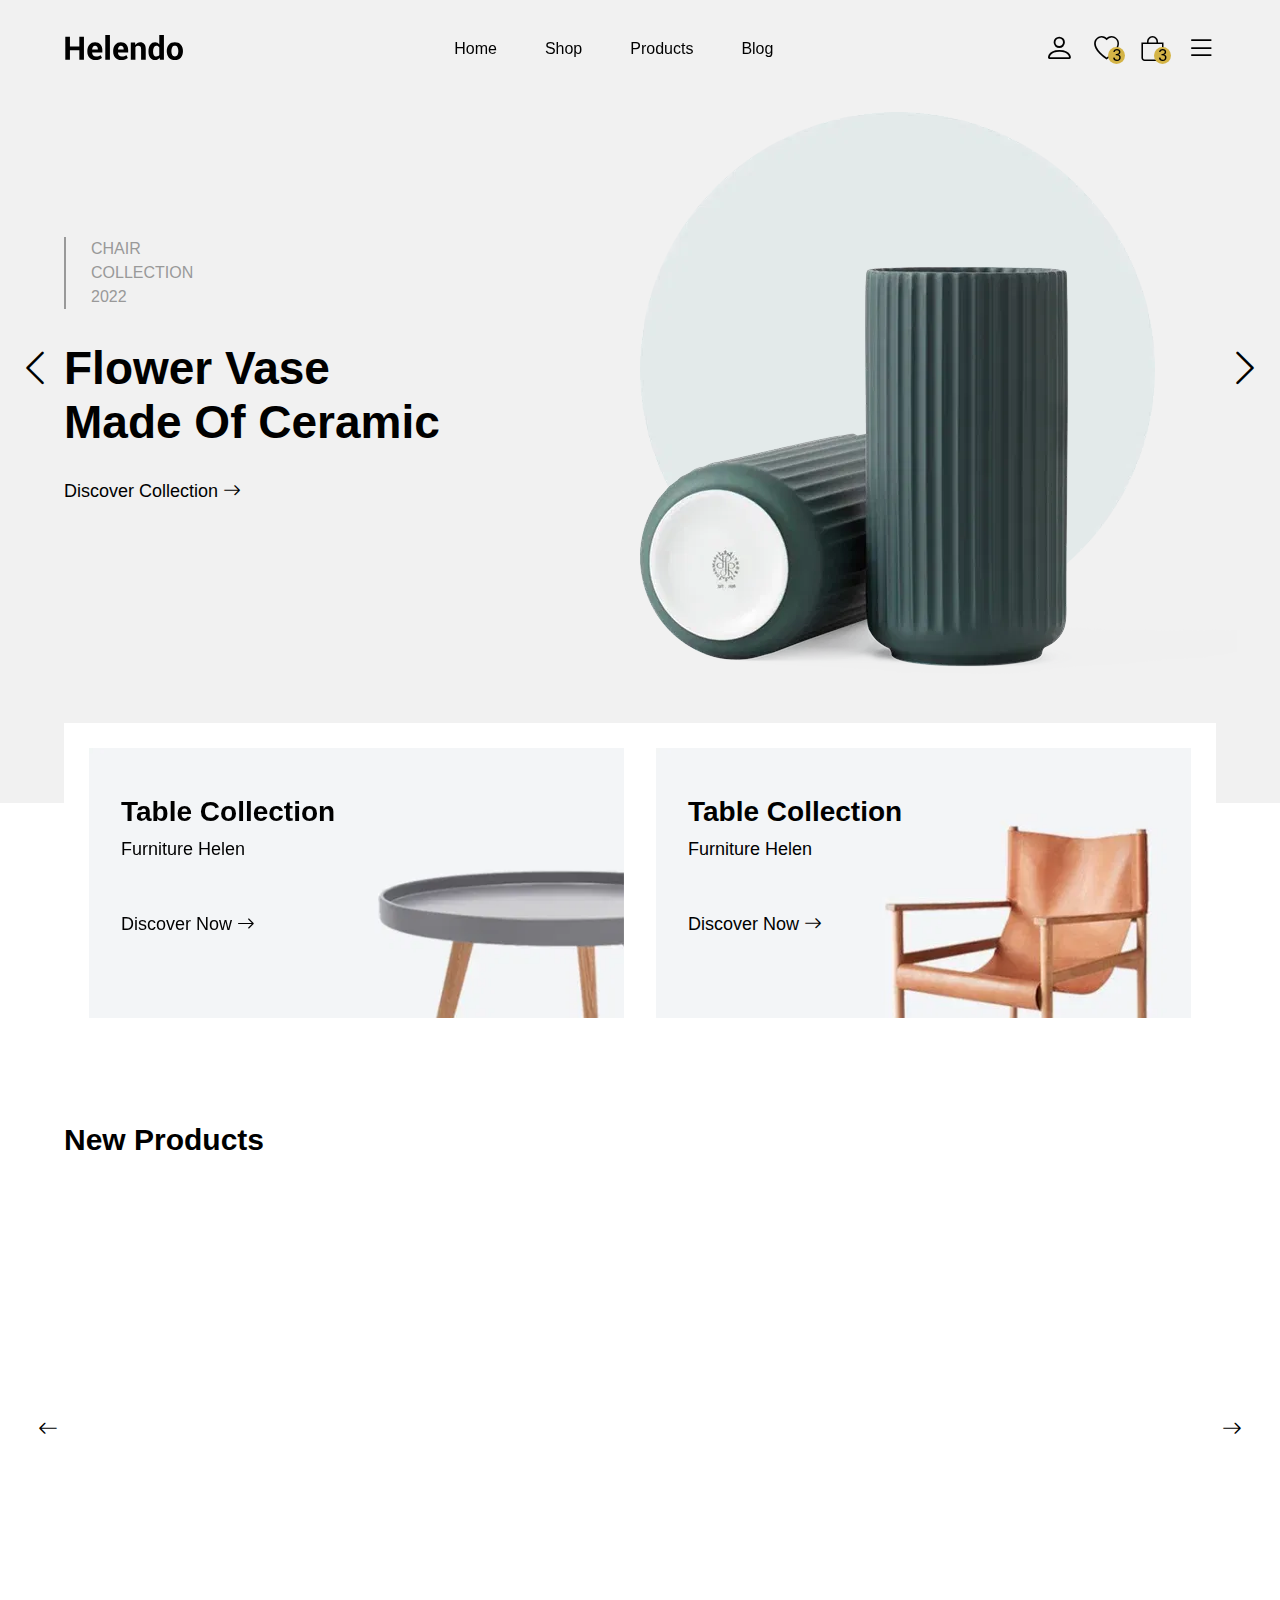
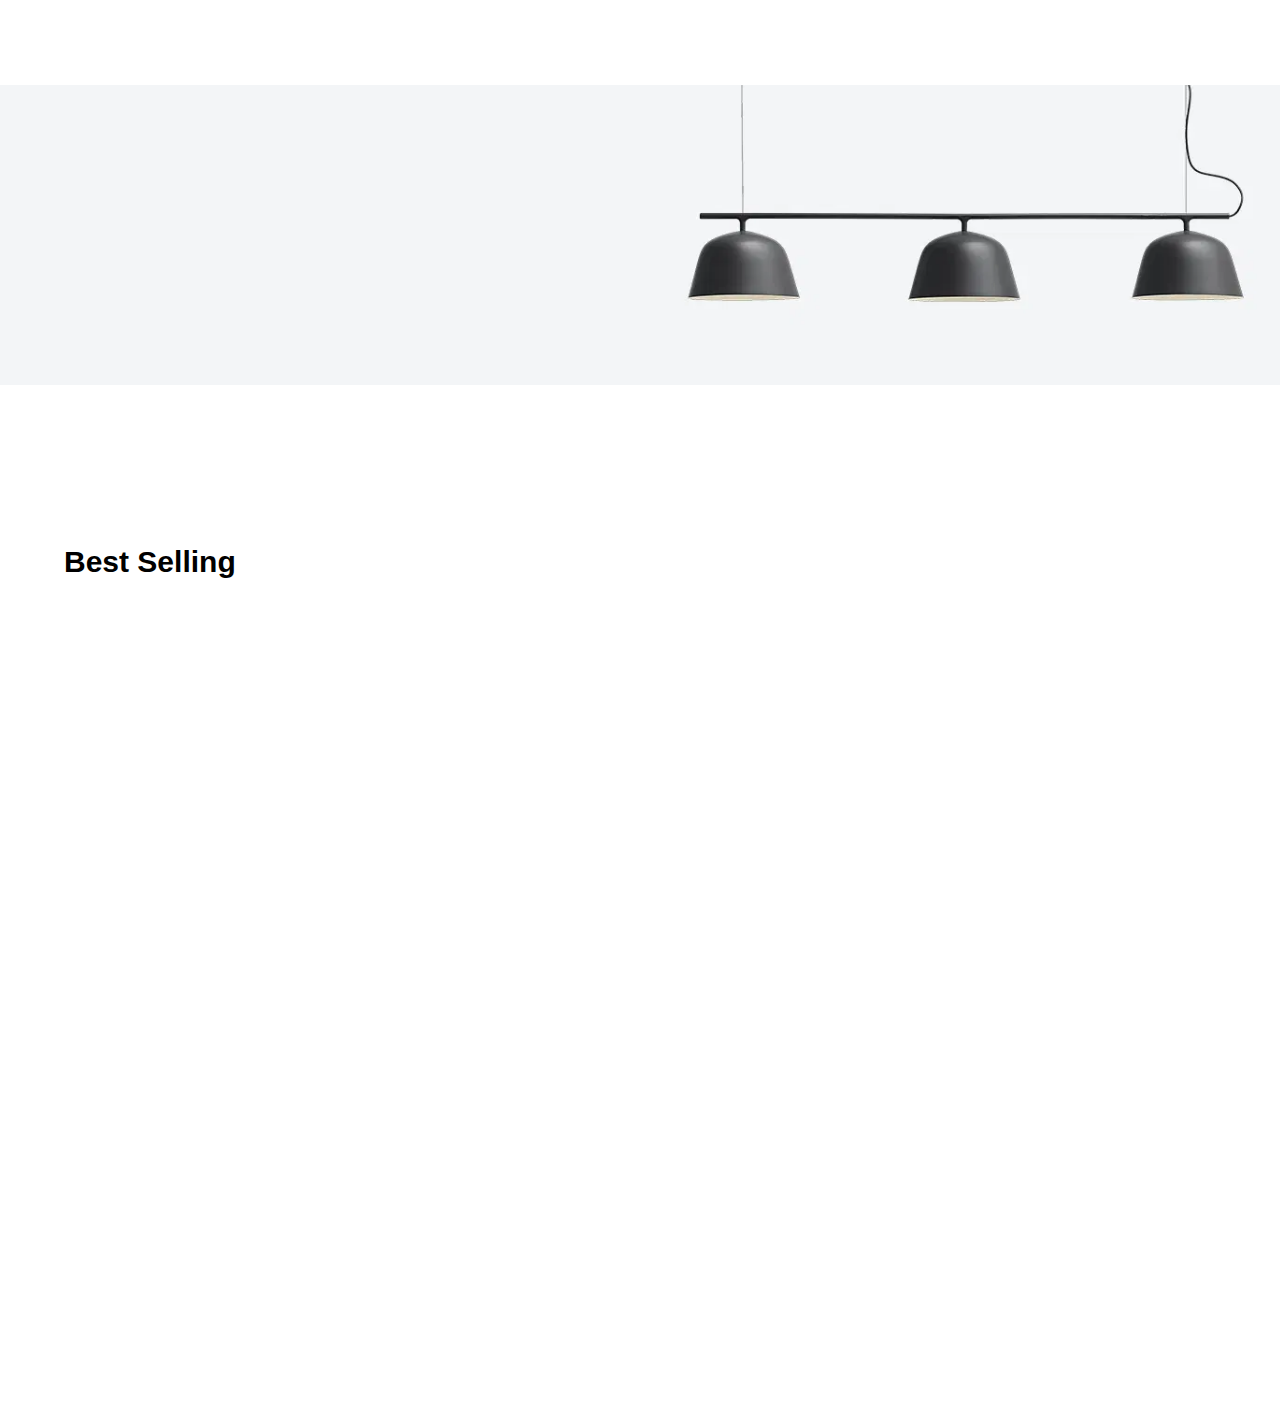
<file: index.html>
<!DOCTYPE html>
<html lang="en">

<head>
    <meta charset="UTF-8">
    <meta name="viewport" content="width=device-width, initial-scale=1.0">
    <!-- link aos animation -->
    <link href="https://unpkg.com/aos@2.3.1/dist/aos.css" rel="stylesheet">
    <!-- link google fonts -->
    <link rel="preconnect" href="https://fonts.googleapis.com">
    <link rel="preconnect" href="https://fonts.gstatic.com" crossorigin>
    <link
        href="https://fonts.googleapis.com/css2?family=Inter:ital,opsz,wght@0,14..32,100..900;1,14..32,100..900&family=Lato:ital,wght@0,100;0,300;0,400;0,700;0,900;1,100;1,300;1,400;1,700;1,900&family=Poppins:ital,wght@0,100;0,200;0,300;0,400;0,500;0,600;0,700;0,800;0,900;1,100;1,200;1,300;1,400;1,500;1,600;1,700;1,800;1,900&family=Questrial&display=swap"
        rel="stylesheet">
    <!-- link icon bootstrap -->
    <link rel="stylesheet" href="https://cdnjs.cloudflare.com/ajax/libs/font-awesome/6.7.2/css/all.min.css"
        integrity="sha512-Evv84Mr4kqVGRNSgIGL/F/aIDqQb7xQ2vcrdIwxfjThSH8CSR7PBEakCr51Ck+w+/U6swU2Im1vVX0SVk9ABhg=="
        crossorigin="anonymous" referrerpolicy="no-referrer" />
    <link rel="stylesheet" href="https://cdn.jsdelivr.net/npm/bootstrap-icons@1.11.3/font/bootstrap-icons.min.css">
    <!-- icon website -->
    <link rel="website icon" type="png__icon" href="./Assets/File__mage/favicon.ico">
    <!-- link css -->
    <link rel="stylesheet" href="./Assets/Style__Css/main.css">
    <title>Helendo</title>
</head>

<body>
    <header>
        <nav>
            <div class="logo">
                <img src="./Assets/File__mage/logo.svg" loading="lazy">
            </div>
            <div class="links">
                <ul>
                    <li id="menu__home"><a href="#">home</a>
                        <ul class="drop__menu">
                            <li>home > home > home</li>
                            <li>home > home > home</li>
                            <li>home > home > home</li>
                            <li>home > home > home</li>
                            <li>home > home > home</li>
                            <li>home > home > home</li>
                            <li>home > home > home</li>
                        </ul>
                    </li>
                    <li id="menu___shop"><a href="#">Shop</a>
                        <ul class="menu__shop">
                            <li>
                                <h1 style="font-size: 16px;">Shop Pages</h1>
                                <p>Shop project</p>
                                <p>Shop Products</p>
                                <p>Shop 1</p>
                                <p>Shop 2</p>
                                <p>Shop 3</p>
                                <p>Shop 4</p>
                                <p>Shop 5</p>
                                <p>Shop 6</p>
                                <p>Shop 7</p>
                                <p>Shop 8</p>
                                <p>Shop 9</p>
                            </li>
                            <li>
                                <h1 style="font-size: 16px;">Product Pages</h1>
                                <p>Shop project</p>
                                <p>Shop Products</p>
                                <p>Shop 1</p>
                                <p>Shop 2</p>
                                <p>Shop 3</p>
                                <p>Shop 4</p>
                                <p>Shop 5</p>
                                <p>Shop 6</p>
                                <p>Shop 7</p>
                                <p>Shop 8</p>
                                <p>Shop 9</p>
                            </li>
                            <li>
                                <h1 style="font-size: 16px;">Other Pages</h1>
                                <p>Shop project</p>
                                <p>Shop Products</p>
                                <p>Shop 1</p>
                                <p>Shop 2</p>
                                <p>Shop 3</p>
                                <p>Shop 4</p>
                                <p>Shop 5</p>
                                <p>Shop 6</p>
                                <p>Shop 7</p>
                                <p>Shop 8</p>
                                <p>Shop 9</p>
                            </li>
                            <div class="image">
                                <img src="./Assets/File__mage/Adobe Express - file.png" loading="lazy">
                            </div>
                        </ul>
                    </li>
                    <li id="menu__home"><a href="#">Products</a>
                        <ul class="drop__menu">
                            <li>home > home > home</li>
                            <li>home > home > home</li>
                            <li>home > home > home</li>
                            <li>home > home > home</li>
                            <li>home > home > home</li>
                            <li>home > home > home</li>
                            <li>home > home > home</li>
                        </ul>
                    </li>
                    <li id="menu__home"><a href="#">Blog</a>
                        <ul class="drop__menu">
                            <li>home > home > home</li>
                            <li>home > home > home</li>
                            <li>home > home > home</li>
                            <li>home > home > home</li>
                            <li>home > home > home</li>
                            <li>home > home > home</li>
                            <li>home > home > home</li>
                        </ul>
                    </li>
                </ul>
            </div>
            <div class="inp">
                <div class="icons__options">
                    <a href="#"><i class="bi bi-person"></i></a>
                    <a class="hover" href="#"><i class="bi bi-heart"></i></a>
                    <a class="hover" href="#"><i class="bi bi-bag"></i></a>
                    <div class="menu__down ">
                        <i class="bi bi-list" onclick="open_menu()"></i>
                        <ul class="drop__down__icon">
                            <span class="icon__out">
                                <i class="bi bi-plus-lg close_menu" onclick="close_menu()"></i>
                            </span>
                            <div class="language">
                                <div class="item">
                                    <h3>Language</h3>
                                    <p>English</p>
                                    <p>French</p>
                                    <p>Arabric</p>
                                </div>
                                <div class="item">
                                    <h3>Currencies</h3>
                                    <p>USD - US Dollar</p>
                                    <p>Euro</p>
                                    <p>Pround</p>
                                </div>
                            </div>
                            <div class="links__down">
                                <div class="item">
                                    <h3><a href="#">home</a></h3>
                                    <i class="bi bi-caret-down-fill"></i>
                                </div>
                                <div class="item">
                                    <h3><a href="#">Shop</a></h3>
                                    <i class="bi bi-caret-down-fill"></i>
                                </div>
                                <div class="item">
                                    <h3><a href="#">Pages</a></h3>
                                    <i class="bi bi-caret-down-fill"></i>
                                </div>
                                <div class="item">
                                    <h3><a href="#">blog</a></h3>
                                    <i class="bi bi-caret-down-fill"></i>
                                </div>
                            </div>
                            <div class="contact">
                                <h3>Contact Us</h3>
                                <p>69 Halsey St, Ny 10002, New York, United States</p>
                                <p>support.center@unero.co</p>
                                <p>(0091) 8547 632521</p>
                            </div>
                            <div class="follow">
                                <h6>Follow US On Socials</h6>
                                <div class="icons__links">
                                    <a href="#"><i class="fa-brands fa-facebook-f"></i></a>
                                    <a href="#"><i class="bi bi-twitter"></i></a>
                                    <a href="#"><i class="fa-brands fa-google-plus-g"></i></a>
                                    <a href="#"><i class="fa-brands fa-linkedin-in"></i></a>
                                    <a href="#"><i class="fa-brands fa-pinterest-p"></i></a>
                                </div>
                            </div>
                        </ul>
                    </div>
                </div>
            </div>
        </nav>
    </header>
    <section class="hero__preview">
        <div class="container">

            <span class="left">
                <i class="bi bi-chevron-left"></i>
            </span>
            <div class="title__page">
                <h5>
                    CHAIR <br> COLLECTION <br> 2022
                </h5>
                <h1>Flower Vase <br> Made Of Ceramic</h1>
                <a href="#" class="text-btn-normal font-weight--reguler font-lg-p">Discover Collection <i
                        class="bi bi-arrow-right"></i></a>
            </div>
            <div class="image__right">
                <img class="img_1" src="./Assets/File__mage/home-full-width-2.webp" loading="lazy">
                <img class="img_2" src="./Assets/File__mage/home-full-width-1.webp" loading="lazy">
            </div>
            <span class="right">
                <i class="bi bi-chevron-right"></i>
            </span>
        </div>
    </section>
    <div class="cards">
        <div class="item__1" data-aos="fade-up" data-aos-duration="10000">
            <div class="banner-title">
                <h3><a href="#">Table collection </a></h3>
                <h6>Furniture Helen</h6>
                <div class="button-box mt-40">
                    <a href="#" class="text-btn-normal">Discover now <i class="bi bi-arrow-right"></i> </a>
                </div>
            </div>
        </div>
        <div data-aos="fade-up" data-aos-duration="15000" class="item__2">
            <div class="banner-title">
                <h3><a href="#">Table collection </a></h3>
                <h6>Furniture Helen</h6>
                <div class="button-box mt-40">
                    <a href="#" class="text-btn-normal">Discover now <i class="bi bi-arrow-right"></i> </a>
                </div>
            </div>
        </div>
    </div>
    <section class="parent__product__scroll">
        <h1>New products</h1>
        <div class="container">
            <div class="links" data-aos="fade-up" data-aos-duration="10000">
                <ul>
                    <li><a href="#">All Products</a></li>
                    <li><a href="#">Accessories</a></li>
                    <li><a href="#">Chair</a></li>
                    <li><a href="#">Decoration</a></li>
                    <li><a href="#">Furniture</a></li>
                    <li><a href="#">Table</a></li>
                </ul>
            </div>
            <div class="item__product">
                <i class="bi bi-arrow-left"></i>
                <div class="card" data-aos="zoom-in" data-aos-duration="10000">
                    <div class="image__one">
                        <img src="./Assets/File__mage/1_1-300x300.webp" loading="lazy">
                        <div class="hover__icons">
                            <a href="#"><i class="bi bi-plus-lg"></i></a>
                            <a href="#"><i class="bi bi-bag-check"></i></a>
                            <a href="#"><i class="bi bi-heart"></i></a>
                        </div>
                    </div>
                    <div class="title__image">
                        <h6><a href="product-details.html">Teapot with black tea</a></h6>
                        <span>Â£40.00 - Â£635.00</span>
                    </div>
                </div>

                <div class="card" data-aos="zoom-in" data-aos-duration="12000">
                    <div class="image__one">
                        <img src="./Assets/File__mage/1_2-300x300.webp" loading="lazy">
                        <div class="hover__icons">
                            <a href="#"><i class="bi bi-plus-lg"></i></a>
                            <a href="#"><i class="bi bi-bag-check"></i></a>
                            <a href="#"><i class="bi bi-heart"></i></a>
                        </div>
                    </div>
                    <div class="title__image">
                        <h6><a href="product-details.html">Simple Chair</a></h6>
                        <span>Â£70.00 - Â£695.00</span>
                    </div>
                </div>

                <div class="card" data-aos="zoom-in" data-aos-duration="14000">
                    <div class="image__one">
                        <img src="./Assets/File__mage/1_3-300x300.webp" loading="lazy">
                        <div class="hover__icons">
                            <a href="#"><i class="bi bi-plus-lg"></i></a>
                            <a href="#"><i class="bi bi-bag-check"></i></a>
                            <a href="#"><i class="bi bi-heart"></i></a>
                        </div>
                    </div>
                    <div class="title__image">
                        <h6><a href="product-details.html">Smooth Disk</a></h6>
                        <span>Â£46.00</span>
                    </div>
                </div>

                <div class="card" data-aos="zoom-in" data-aos-duration="16000">
                    <div class="image__one">
                        <img src="./Assets/File__mage/1_4-300x300.webp" loading="lazy">
                        <div class="hover__icons">
                            <a href="#"><i class="bi bi-plus-lg"></i></a>
                            <a href="#"><i class="bi bi-bag-check"></i></a>
                            <a href="#"><i class="bi bi-heart"></i></a>
                        </div>
                    </div>
                    <div class="title__image">
                        <h6><a href="product-details.html">Wooden Flowerpot</a></h6>
                        <span>Â£40.00 - Â£635.00</span>
                    </div>
                </div>
                <i class="bi bi-arrow-right"></i>
            </div>
        </div>

    </section>
    <div class="Collection">
        <h1 data-aos="fade-up" data-aos-duration="4000"><span>50% OFF</span>Interior Collection</h1>
        <p data-aos="fade-up" data-aos-duration="2000">Free shipping over $125 for international orders</p>
        <a data-aos="fade-up" data-aos-duration="1000" href="#"
            class="text-btn-normal font-weight--reguler font-lg-p">Discover Collection <i
                class="bi bi-arrow-right"></i></a>
    </div>
    <section class="parent__shop">
        <h1>Best selling</h1>
        <div class="container">
            <div class="links" data-aos="fade-up" data-aos-duration="10000">
                <ul>
                    <li><a href="#">All Products</a></li>
                    <li><a href="#">Accessories</a></li>
                    <li><a href="#">Chair</a></li>
                    <li><a href="#">Decoration</a></li>
                    <li><a href="#">Furniture</a></li>
                    <li><a href="#">Table</a></li>
                </ul>
            </div>
            <div class="item__product">

                <div class="card" data-aos="zoom-in" data-aos-duration="10000">
                    <div class="image__one">
                        <img src="./Assets/File__mage/1_1-300x300.webp" loading="lazy">
                        <div class="hover__icons">
                            <a href="#"><i class="bi bi-plus-lg"></i></a>
                            <a href="#"><i class="bi bi-bag-check"></i></a>
                            <a href="#"><i class="bi bi-heart"></i></a>
                        </div>
                    </div>
                    <div class="title__image">
                        <h6><a href="product-details.html">Teapot with black tea</a></h6>
                        <span>Â£40.00 - Â£635.00</span>
                    </div>
                </div>

                <div class="card" data-aos="zoom-in" data-aos-duration="12000">
                    <div class="image__one">
                        <img src="./Assets/File__mage/1_2-300x300.webp" loading="lazy">
                        <div class="hover__icons">
                            <a href="#"><i class="bi bi-plus-lg"></i></a>
                            <a href="#"><i class="bi bi-bag-check"></i></a>
                            <a href="#"><i class="bi bi-heart"></i></a>
                        </div>
                    </div>
                    <div class="title__image">
                        <h6><a href="product-details.html">Simple Chair</a></h6>
                        <span>Â£70.00 - Â£695.00</span>
                    </div>
                </div>

                <div class="card" data-aos="zoom-in" data-aos-duration="14000">
                    <div class="image__one">
                        <img src="./Assets/File__mage/1_3-300x300.webp" loading="lazy">
                        <div class="hover__icons">
                            <a href="#"><i class="bi bi-plus-lg"></i></a>
                            <a href="#"><i class="bi bi-bag-check"></i></a>
                            <a href="#"><i class="bi bi-heart"></i></a>
                        </div>
                    </div>
                    <div class="title__image">
                        <h6><a href="product-details.html">Smooth Disk</a></h6>
                        <span>Â£46.00</span>
                    </div>
                </div>

                <div class="card" data-aos="zoom-in" data-aos-duration="16000">
                    <div class="image__one">
                        <img src="./Assets/File__mage/1_4-300x300.webp" loading="lazy">
                        <div class="hover__icons">
                            <a href="#"><i class="bi bi-plus-lg"></i></a>
                            <a href="#"><i class="bi bi-bag-check"></i></a>
                            <a href="#"><i class="bi bi-heart"></i></a>
                        </div>
                    </div>
                    <div class="title__image">
                        <h6><a href="product-details.html">Wooden Flowerpot</a></h6>
                        <span>Â£40.00 - Â£635.00</span>
                    </div>
                </div>

                <div class="card" data-aos="zoom-in" data-aos-duration="12000">
                    <div class="image__one">
                        <img src="./Assets/File__mage/1_5-300x300.webp" loading="lazy">
                        <div class="hover__icons">
                            <a href="#"><i class="bi bi-plus-lg"></i></a>
                            <a href="#"><i class="bi bi-bag-check"></i></a>
                            <a href="#"><i class="bi bi-heart"></i></a>
                        </div>
                    </div>
                    <div class="title__image">
                        <h6><a href="product-details.html">Teapot with black tea</a></h6>
                        <span>Â£40.00 - Â£635.00</span>
                    </div>
                </div>
                <div class="card" data-aos="zoom-in" data-aos-duration="10000">
                    <div class="image__one">
                        <img src="./Assets/File__mage/1_6-300x300.webp" loading="lazy">
                        <div class="hover__icons">
                            <a href="#"><i class="bi bi-plus-lg"></i></a>
                            <a href="#"><i class="bi bi-bag-check"></i></a>
                            <a href="#"><i class="bi bi-heart"></i></a>
                        </div>
                    </div>
                    <div class="title__image">
                        <h6><a href="product-details.html">Teapot with black tea</a></h6>
                        <span>Â£40.00 - Â£635.00</span>
                    </div>
                </div>
                <div class="card" data-aos="zoom-in" data-aos-duration="14000">
                    <div class="image__one">
                        <img src="./Assets/File__mage/1_7-300x300.webp" loading="lazy">
                        <div class="hover__icons">
                            <a href="#"><i class="bi bi-plus-lg"></i></a>
                            <a href="#"><i class="bi bi-bag-check"></i></a>
                            <a href="#"><i class="bi bi-heart"></i></a>
                        </div>
                    </div>
                    <div class="title__image">
                        <h6><a href="product-details.html">Teapot with black tea</a></h6>
                        <span>Â£40.00 - Â£635.00</span>
                    </div>
                </div>
                <div class="card" data-aos="zoom-in" data-aos-duration="16000">
                    <div class="image__one">
                        <img src="./Assets/File__mage/1_8-300x300.webp" loading="lazy">
                        <div class="hover__icons">
                            <a href="#"><i class="bi bi-plus-lg"></i></a>
                            <a href="#"><i class="bi bi-bag-check"></i></a>
                            <a href="#"><i class="bi bi-heart"></i></a>
                        </div>
                    </div>
                    <div class="title__image">
                        <h6><a href="product-details.html">Teapot with black tea</a></h6>
                        <span>Â£40.00 - Â£635.00</span>
                    </div>
                </div>

            </div>
        </div>

    </section>
    <section class="parent__product">

    </section>
    <section class="parent__blog">

    </section>
    <div class="btn__scroll">
        <a href="#"><i class="bi bi-arrow-up"></i></a>
    </div>
    <script src="./Assets/Scripet__Js/main.js"></script>
    <script src="https://unpkg.com/aos@2.3.1/dist/aos.js"></script>
    <script>
        AOS.init();
    </script>
</body>

</html>
</file>
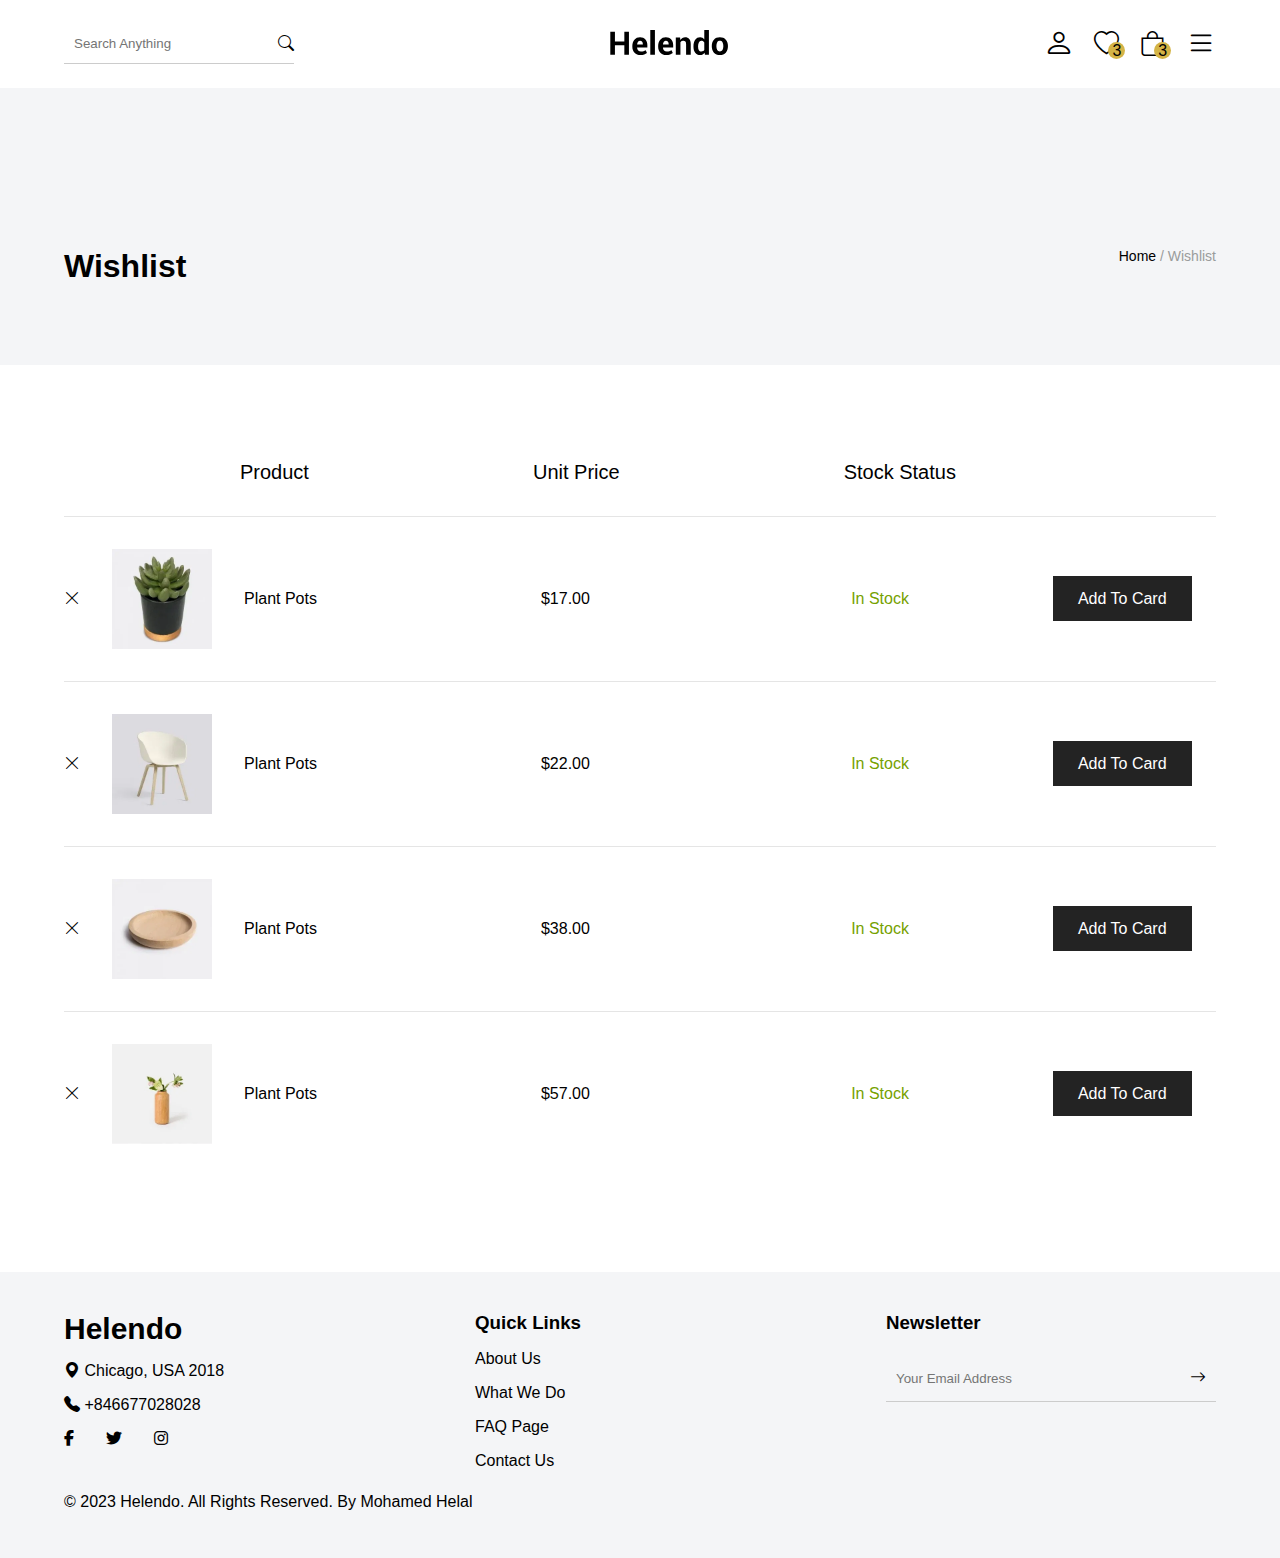
<file: page__Wishlist/main.html>
<!DOCTYPE html>
<html lang="en">
<head>
    <meta charset="UTF-8">
    <meta name="viewport" content="width=device-width, initial-scale=1.0">
    <!-- link aos animation -->
    <link href="https://unpkg.com/aos@2.3.1/dist/aos.css" rel="stylesheet">
    <!-- link swiper -->
    <link rel="stylesheet" href="https://cdn.jsdelivr.net/npm/swiper@11/swiper-bundle.min.css" />
    <!-- link google fonts -->
    <link rel="preconnect" href="https://fonts.googleapis.com">
    <link rel="preconnect" href="https://fonts.gstatic.com" crossorigin>
    <link
        href="https://fonts.googleapis.com/css2?family=Inter:ital,opsz,wght@0,14..32,100..900;1,14..32,100..900&family=Lato:ital,wght@0,100;0,300;0,400;0,700;0,900;1,100;1,300;1,400;1,700;1,900&family=Poppins:ital,wght@0,100;0,200;0,300;0,400;0,500;0,600;0,700;0,800;0,900;1,100;1,200;1,300;1,400;1,500;1,600;1,700;1,800;1,900&family=Questrial&display=swap"
        rel="stylesheet">
    <!-- link icon bootstrap -->
    <link rel="stylesheet" href="https://cdnjs.cloudflare.com/ajax/libs/font-awesome/6.7.2/css/all.min.css"
        integrity="sha512-Evv84Mr4kqVGRNSgIGL/F/aIDqQb7xQ2vcrdIwxfjThSH8CSR7PBEakCr51Ck+w+/U6swU2Im1vVX0SVk9ABhg=="
        crossorigin="anonymous" referrerpolicy="no-referrer" />
    <link rel="stylesheet" href="https://cdn.jsdelivr.net/npm/bootstrap-icons@1.11.3/font/bootstrap-icons.min.css">
    <!-- icon website -->
    <link rel="website icon" type="png__icon" href="../Assets/File__mage/favicon.ico">
    <!-- link css -->
     <link rel="stylesheet" href="./assets/css/main.css">
    <title>Helendo</title>
</head>
<body>
    <header>
        <nav>
            <div class="footer_inp">
                <input type="email" placeholder="Search Anything">
                <i class="bi bi-search"></i>
            </div>
            <div class="logo">
                <img src="./assets/File__mage/logo.svg" loading="lazy">
            </div>
            <div class="inp">
                <div class="icons__options">
                    <div class="login"><i class="bi bi-person" onclick="open_log()"></i>
                        <ul class="account">
                            <i class="bi bi-x-lg" style="position: absolute; right: 10%; cursor: pointer;"
                                id="close_menu_login" onclick="close_log()"></i>
                            <h2>Login your account</h2>
                            <li><input type="text" name="name" placeholder="Username"></li>
                            <li><input type="password" name="password" id="password" placeholder="password">
                                <button id="eye_open"><i class="bi bi-eye" id="icon"></i></button>
                            </li>
                            <div class="Remember">
                                <h3>Remember me</h3>
                                <h3>Lost your password?</h3>
                            </div>
                            <button type="submit">log in</button>
                        </ul>
                    </div>
                    <a class="hover" href="#"><i class="bi bi-heart"></i></a>
                    <a class="hover" href="#"><i class="bi bi-bag"></i></a>
                    <div class="menu__down ">
                        <i class="bi bi-list" onclick="open_menu()"></i>
                        <ul class="drop__down__icon">
                            <span class="icon__out">
                                <i class="bi bi-plus-lg close_menu" onclick="close_menu()"></i>
                            </span>
                            <div class="language">
                                <div class="item">
                                    <h3>Language</h3>
                                    <p>English</p>
                                    <p>French</p>
                                    <p>Arabric</p>
                                </div>
                                <div class="item">
                                    <h3>Currencies</h3>
                                    <p>USD - US Dollar</p>
                                    <p>Euro</p>
                                    <p>Pround</p>
                                </div>
                            </div>
                            <div class="links__down">
                                <div class="item">
                                    <h3><a href="#">home</a></h3>
                                    <i class="bi bi-caret-down-fill"></i>
                                </div>
                                <div class="item">
                                    <h3><a href="#">Shop</a></h3>
                                    <i class="bi bi-caret-down-fill"></i>
                                </div>
                                <div class="item">
                                    <h3><a href="#">Pages</a></h3>
                                    <i class="bi bi-caret-down-fill"></i>
                                </div>
                                <div class="item">
                                    <h3><a href="#">blog</a></h3>
                                    <i class="bi bi-caret-down-fill"></i>
                                </div>
                            </div>
                            <div class="contact">
                                <h3>Contact Us</h3>
                                <p>69 Halsey St, Ny 10002, New York, United States</p>
                                <p>support.center@unero.co</p>
                                <p>(0091) 8547 632521</p>
                            </div>
                            <div class="follow">
                                <h6>Follow US On Socials</h6>
                                <div class="icons__links">
                                    <a href="#"><i class="fa-brands fa-facebook-f"></i></a>
                                    <a href="#"><i class="bi bi-twitter"></i></a>
                                    <a href="#"><i class="fa-brands fa-google-plus-g"></i></a>
                                    <a href="#"><i class="fa-brands fa-linkedin-in"></i></a>
                                    <a href="#"><i class="fa-brands fa-pinterest-p"></i></a>
                                </div>
                            </div>
                        </ul>
                    </div>
                </div>
            </div>
        </nav>
    </header>
    <section class="wishlist">
        <h1>Wishlist</h1>
        <div class="link">
            <a href="../index.html">home</a> /
            <a class="active" href="#">wishlist</a>
        </div>
    </section>
    <section class="product">
        <div class="title">
            <h2 style="font-weight: 500; font-size: 20px;">Product</h2>
            <h2 style="font-weight: 500; font-size: 20px;">Unit Price</h2>
            <h2 style="font-weight: 500; font-size: 20px;">Stock Status</h2>
        </div>
        <div class="items_product">
            <div class="card">
                <i class="bi bi-x-lg btn_close" style="cursor: pointer;" id="btn_card"></i>
                <div class="box_img">
                    <img src="./assets/File__mage/1_1-300x300.webp" alt="">
                    <span>Plant pots</span>
                </div>
                <div class="price">
                    <span>$17.00</span>
                    <span style="color: #76a100;">In Stock</span>
                </div>
                <div class="btn">
                    <a href="#">add to card</a>
                </div>
            </div>
            <div class="card"  style="margin-top:2em;">
                <i class="bi bi-x-lg  btn_close" style="cursor: pointer;" id="btn_card"></i>
                <div class="box_img">
                    <img src="./assets/File__mage/1_2-300x300.webp" alt="">
                    <span>Plant pots</span>
                </div>
                <div class="price">
                    <span>$22.00</span>
                    <span style="color: #76a100;">In Stock</span>
                </div>
                <div class="btn">
                    <a href="#">add to card</a>
                </div>
            </div>
            <div class="card"  style="margin-top:2em;">
                <i class="bi bi-x-lg  btn_close" style="cursor: pointer;" id="btn_card" onclick="plusSlides(-1)"></i>
                <div class="box_img">
                    <img src="./assets/File__mage/1_3-300x300.webp" alt="">
                    <span>Plant pots</span>
                </div>
                <div class="price">
                    <span>$38.00</span>
                    <span style="color: #76a100;">In Stock</span>
                </div>
                <div class="btn">
                    <a href="#">add to card</a>
                </div>
            </div>
            <div class="card" style="margin-top:2em;">
                <i class="bi bi-x-lg  btn_close" style="cursor: pointer;"></i>
                <div class="box_img">
                    <img src="./assets/File__mage/1_4-300x300.webp" alt="">
                    <span>Plant pots</span>
                </div>
                <div class="price">
                    <span>$57.00</span>
                    <span style="color: #76a100;">In Stock</span>
                </div>
                <div class="btn">
                    <a href="#">add to card</a>
                </div>
            </div>
        </div>
    </section>
    <footer>
        <div
            style="display: flex; justify-content: space-between; flex-wrap: wrap; max-width: 1200px; margin: auto; gap: 20px;">
    
            <div class="div_1">
                <h3 style="font-size: 30px;">Helendo</h3>
                <p><i class="bi bi-geo-alt-fill"></i> Chicago, USA 2018</p>
                <p><i class="bi bi-telephone-fill"></i> +846677028028</p>
                <div class="links__footer" style="display: flex; gap: 2em;">
                    <i class="fa-brands fa-facebook-f" style="cursor: pointer;"></i>
                    <i class="fa-brands fa-twitter" style="cursor: pointer;"></i>
                    <i class="fa-brands fa-instagram" style="cursor: pointer;"></i>
                </div>
            </div>
    
            <div class="div_2">
                <h3>Quick Links</h3>
                <ul style="list-style: none; padding: 1em 0; display: flex;
                flex-direction: column; gap: 1em;">
                    <li><a href="#" style="color: #000; text-decoration: none;">About Us</a></li>
                    <li><a href="#" style="color: #000; text-decoration: none;">What We Do</a></li>
                    <li><a href="#" style="color: #000; text-decoration: none;">FAQ Page</a></li>
                    <li><a href="#" style="color: #000; text-decoration: none;">Contact Us</a></li>
                </ul>
            </div>
    
            <div class="footer_inp">
                <h3>Newsletter</h3>
                <input type="email" placeholder="Your email Address"
                    style="padding: 10px; width: 300px; margin-top: 2em; border: none; background-color: transparent; outline: none;">
                <i class="bi bi-arrow-right"></i>
            </div>
    
        </div>
        <span style="line-height: 2;">© 2023 Helendo. All Rights Reserved. by Mohamed Helal</span>
    </footer>
    <script src="./assets/js/main.js"></script>
</body>
</html>
</file>
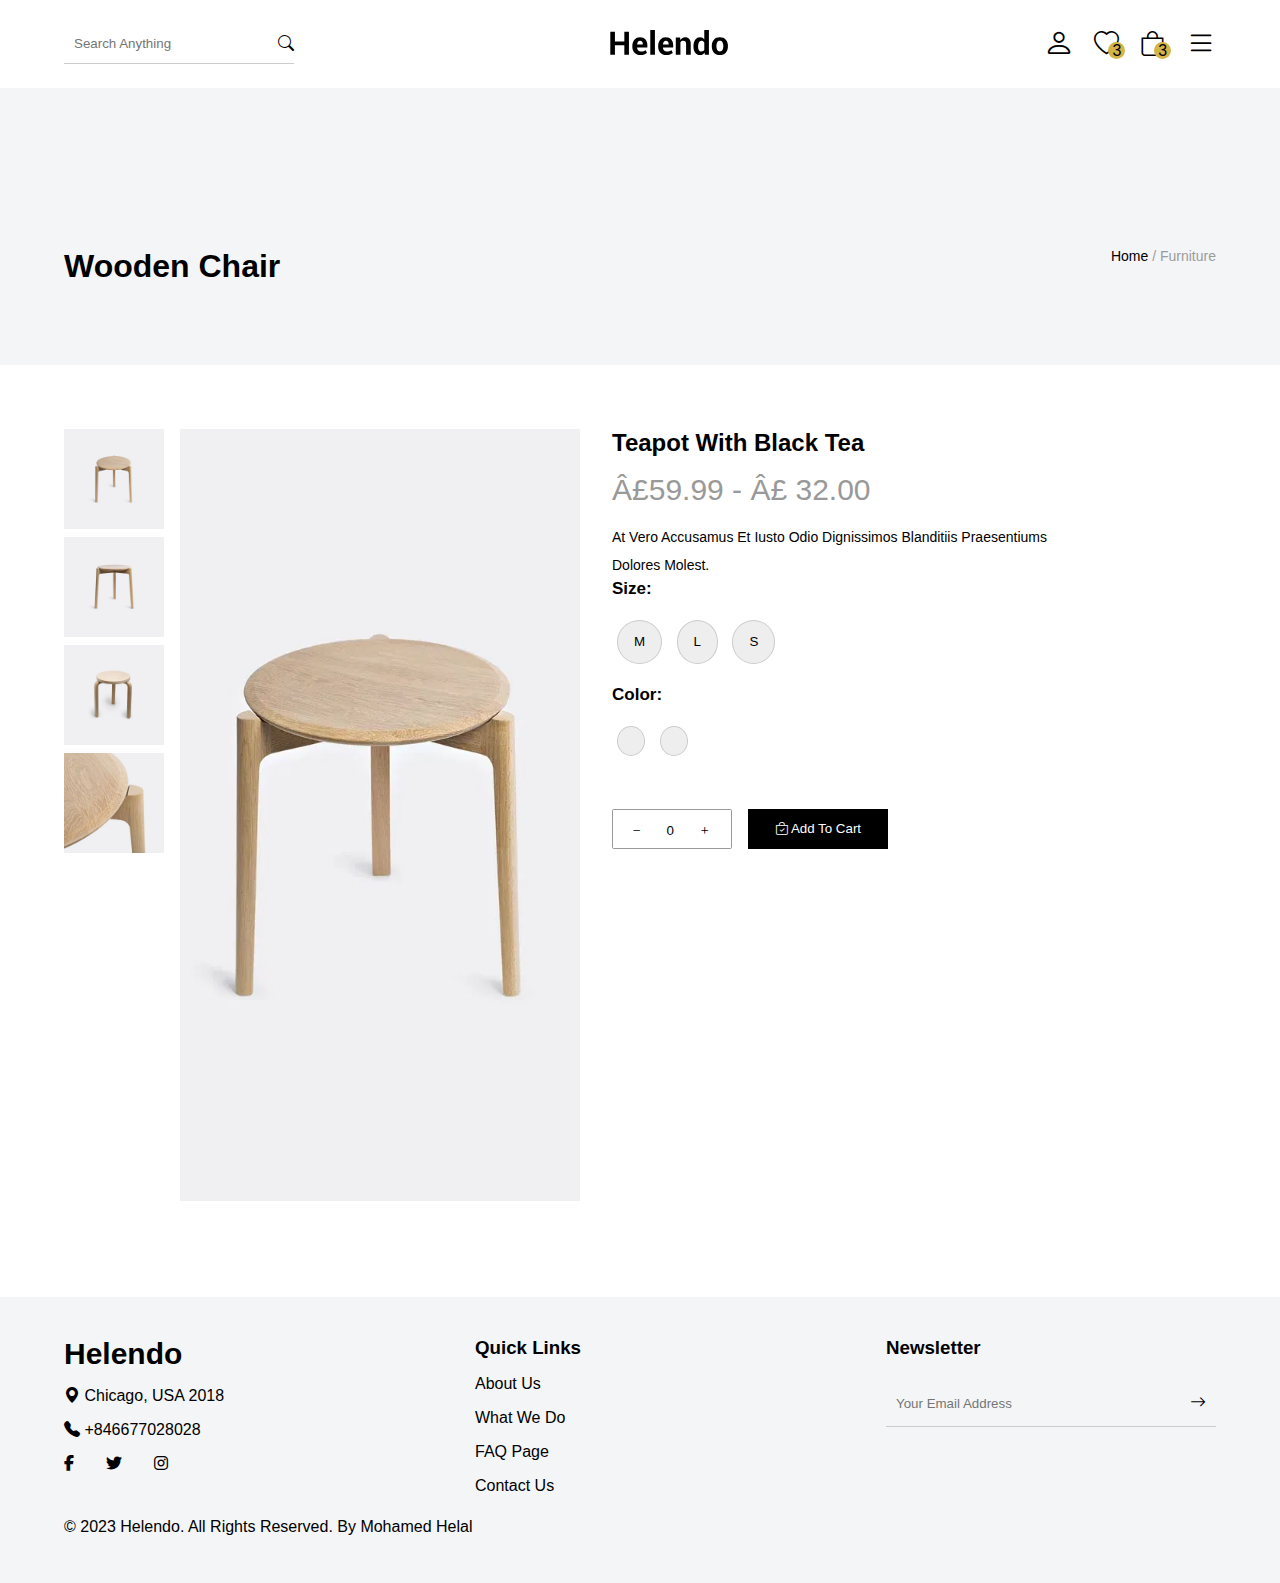
<file: page_carts/carts.html>
<!DOCTYPE html>
<html lang="en">
<head>
    <meta charset="UTF-8">
    <meta name="viewport" content="width=device-width, initial-scale=1.0">
    <!-- link aos animation -->
    <link href="https://unpkg.com/aos@2.3.1/dist/aos.css" rel="stylesheet">
    <!-- link swiper -->
    <link rel="stylesheet" href="https://cdn.jsdelivr.net/npm/swiper@11/swiper-bundle.min.css" />
    <!-- link google fonts -->
    <link rel="preconnect" href="https://fonts.googleapis.com">
    <link rel="preconnect" href="https://fonts.gstatic.com" crossorigin>
    <link
        href="https://fonts.googleapis.com/css2?family=Inter:ital,opsz,wght@0,14..32,100..900;1,14..32,100..900&family=Lato:ital,wght@0,100;0,300;0,400;0,700;0,900;1,100;1,300;1,400;1,700;1,900&family=Poppins:ital,wght@0,100;0,200;0,300;0,400;0,500;0,600;0,700;0,800;0,900;1,100;1,200;1,300;1,400;1,500;1,600;1,700;1,800;1,900&family=Questrial&display=swap"
        rel="stylesheet">
    <!-- link icon bootstrap -->
    <link rel="stylesheet" href="https://cdnjs.cloudflare.com/ajax/libs/font-awesome/6.7.2/css/all.min.css"
        integrity="sha512-Evv84Mr4kqVGRNSgIGL/F/aIDqQb7xQ2vcrdIwxfjThSH8CSR7PBEakCr51Ck+w+/U6swU2Im1vVX0SVk9ABhg=="
        crossorigin="anonymous" referrerpolicy="no-referrer" />
    <link rel="stylesheet" href="https://cdn.jsdelivr.net/npm/bootstrap-icons@1.11.3/font/bootstrap-icons.min.css">
    <!-- icon website -->
    <link rel="website icon" type="png__icon" href="./assets/image carts/favicon.ico">
    <!-- link css -->
    <link rel="stylesheet" href="./assets/style carts/carts.css">
    <title>Helendo</title>
</head>
<body>
    <header>
        <nav>
            <div class="footer_inp">
                <input type="email" placeholder="Search Anything">
                <i class="bi bi-search"></i>
            </div>
            <div class="logo">
                <img src="./assets/image carts/logo.svg" loading="lazy">
            </div>
            <div class="inp">
                <div class="icons__options">
                    <div class="login"><i class="bi bi-person" onclick="open_log()"></i>
                        <ul class="account">
                            <i class="bi bi-x-lg" style="position: absolute; right: 10%; cursor: pointer;"
                                id="close_menu_login" onclick="close_log()"></i>
                            <h2>Login your account</h2>
                            <li><input type="text" name="name" placeholder="Username"></li>
                            <li><input type="password" name="password" id="password" placeholder="password">
                                <button id="eye_open"><i class="bi bi-eye" id="icon"></i></button>
                            </li>
                            <div class="Remember">
                                <h3>Remember me</h3>
                                <h3>Lost your password?</h3>
                            </div>
                            <button type="submit">log in</button>
                        </ul>
                    </div>
                    <a class="hover" href="#"><i class="bi bi-heart"></i></a>
                    <a class="hover" href="#"><i class="bi bi-bag"></i></a>
                    <div class="menu__down ">
                        <i class="bi bi-list" onclick="open_menu()"></i>
                        <ul class="drop__down__icon">
                            <span class="icon__out">
                                <i class="bi bi-plus-lg close_menu" onclick="close_menu()"></i>
                            </span>
                            <div class="language">
                                <div class="item">
                                    <h3>Language</h3>
                                    <p>English</p>
                                    <p>French</p>
                                    <p>Arabric</p>
                                </div>
                                <div class="item">
                                    <h3>Currencies</h3>
                                    <p>USD - US Dollar</p>
                                    <p>Euro</p>
                                    <p>Pround</p>
                                </div>
                            </div>
                            <div class="links__down">
                                <div class="item">
                                    <h3><a href="#">home</a></h3>
                                    <i class="bi bi-caret-down-fill"></i>
                                </div>
                                <div class="item">
                                    <h3><a href="#">Shop</a></h3>
                                    <i class="bi bi-caret-down-fill"></i>
                                </div>
                                <div class="item">
                                    <h3><a href="#">Pages</a></h3>
                                    <i class="bi bi-caret-down-fill"></i>
                                </div>
                                <div class="item">
                                    <h3><a href="#">blog</a></h3>
                                    <i class="bi bi-caret-down-fill"></i>
                                </div>
                            </div>
                            <div class="contact">
                                <h3>Contact Us</h3>
                                <p>69 Halsey St, Ny 10002, New York, United States</p>
                                <p>support.center@unero.co</p>
                                <p>(0091) 8547 632521</p>
                            </div>
                            <div class="follow">
                                <h6>Follow US On Socials</h6>
                                <div class="icons__links">
                                    <a href="#"><i class="fa-brands fa-facebook-f"></i></a>
                                    <a href="#"><i class="bi bi-twitter"></i></a>
                                    <a href="#"><i class="fa-brands fa-google-plus-g"></i></a>
                                    <a href="#"><i class="fa-brands fa-linkedin-in"></i></a>
                                    <a href="#"><i class="fa-brands fa-pinterest-p"></i></a>
                                </div>
                            </div>
                        </ul>
                    </div>
                </div>
            </div>
        </nav>
    </header>
    <section class="wishlist">
        <h1>Wooden chair</h1>
        <div class="link">
            <a href="../index.html">home</a> /
            <a class="active" href="#">Furniture</a>
        </div>
    </section>
    <section class="carts">
        <div class="product_image">
            <div class="small">
                <img src="./assets/image carts/single-product-01.webp" onclick="phones(this.src);" alt="image">
                <img src="./assets/image carts/single-product-02 (1).webp" onclick="phones(this.src);" alt="image">
                <img src="./assets/image carts/single-product-03.webp" onclick="phones(this.src);" alt="image">
                <img src="./assets/image carts/single-product-04.webp" onclick="phones(this.src);" alt="image">
            </div>
            <div class="bag">
                <img class="img-bk" src="./assets/image carts/single-product-01.webp" alt="image">
            </div>
        </div>
        <div class="title">
            <div class="title_product">
                <h2>Teapot with black tea</h2>
                <h1>Â£59.99 - Â£ 32.00</h1>
                <p>At vero accusamus et iusto odio dignissimos blanditiis praesentiums <br>dolores molest.</p>
            </div>
            <div class="innerHtml">
                <div class="size">
                    <h3>Size:</h3>
    
                    <div class="selected-sizes">
                        <span class="M"></span>
                        <span class="L"></span>
                        <span class="S"></span>
                    </div>
                </div>
    
                <div class="btn">
                    <button value="M">M</button>
                    <button value="L">L</button>
                    <button value="S">S</button>
                </div>
                <div class="size">
                    <h3>color:</h3>
    
                    <div class="selected-color">
                        <span class="black"></span>
                        <span class="white"></span>
    
                    </div>
                </div>
    
                <div class="btn_color">
                    <button value="black"><i class="bi bi-check-lg"></i></button>
                    <button value="white"><i class="bi bi-check-lg"></i></button>
                </div>
            </div>
            <div class="counter_cart">
                <div class="counter">
                    <button class="min"><i class="bi bi-dash"></i></button>
                    <input type="text" class="num" value="0">
                    <button class="pls"><i class="bi bi-plus"></i></button>
                </div>
                <div class="btn_cart">
                    <button><i class="bi bi-bag-check"></i> add to cart</button>
                </div>
            </div>
        </div>
    </section>
    <footer>
        <div
            style="display: flex; justify-content: space-between; flex-wrap: wrap; max-width: 1200px; margin: auto; gap: 20px;">
    
            <div class="div_1">
                <h3 style="font-size: 30px;">Helendo</h3>
                <p><i class="bi bi-geo-alt-fill"></i> Chicago, USA 2018</p>
                <p><i class="bi bi-telephone-fill"></i> +846677028028</p>
                <div class="links__footer" style="display: flex; gap: 2em;">
                    <i class="fa-brands fa-facebook-f" style="cursor: pointer;"></i>
                    <i class="fa-brands fa-twitter" style="cursor: pointer;"></i>
                    <i class="fa-brands fa-instagram" style="cursor: pointer;"></i>
                </div>
            </div>
    
            <div class="div_2">
                <h3>Quick Links</h3>
                <ul style="list-style: none; padding: 1em 0; display: flex;
                    flex-direction: column; gap: 1em;">
                    <li><a href="#" style="color: #000; text-decoration: none;">About Us</a></li>
                    <li><a href="#" style="color: #000; text-decoration: none;">What We Do</a></li>
                    <li><a href="#" style="color: #000; text-decoration: none;">FAQ Page</a></li>
                    <li><a href="#" style="color: #000; text-decoration: none;">Contact Us</a></li>
                </ul>
            </div>
    
            <div class="footer_inp">
                <h3>Newsletter</h3>
                <input type="email" placeholder="Your email Address"
                    style="padding: 10px; width: 300px; margin-top: 2em; border: none; background-color: transparent; outline: none;">
                <i class="bi bi-arrow-right"></i>
            </div>
    
        </div>
        <span style="line-height: 2;">© 2023 Helendo. All Rights Reserved. by Mohamed Helal</span>
    </footer>
    <script src="./assets/carts js/carts.js"></script>
</body>
</html>
</file>
<file: Assets/Style__Css/main.css>
* {
    padding: 0;
    margin: 0;
    box-sizing: border-box;
    font-family: "Helvetica Neue", Helvetica, Arial, sans-serif;
    text-transform: capitalize;
    scroll-behavior: smooth;
}

a {
    text-decoration: none;
}

ul {
    display: flex;
    gap: 3em;
}

li {
    list-style: none;
    position: relative;
}

/* start navbar */
/* class code js  */
.change_header_color {
    background-color: #fff;
    box-shadow: 1px 1px 1px #e1e1e1;
    position: fixed;
}

/* end class code js  */
header {
    width: 100%;
    padding: 1.5em 4em;
    /* background-color: #ffffff; */
    /* box-shadow: 1px 1px 1px #e1e1e1; */
    position: fixed;
    transition: .4s;
    z-index: 99999;
}

nav {
    display: flex;
    align-items: center;
    justify-content: space-between;
}

.links a {
    color: #000;
    transition: 0.7s;
}

.links a:hover {
    color: #d4b446;
}

.inp {
    display: flex;
}

.icons__options {
    display: flex;
    gap: 1.3em;
    align-items: center;
}

.icons__options i {
    font-size: 25px;
    color: #000;
    transition: 0.7s;
}

.icons__options i:hover {
    color: #d4b446;
}

.icons__options .hover {
    position: relative;
}

.icons__options .hover::after {
    position: absolute;
    content: '3';
    text-align: center;
    color: #000;
    width: 17px;
    height: 17px;
    background-color: #d4b446;
    border-radius: 50%;
    bottom: 0;
    left: 14px;
}

.icons__options .bi-person {
    font-size: 30px;
}

.icons__options .bi-list {
    font-size: 30px;
    cursor: pointer;
}

.links #menu__home {
    transition: 5s step-start;
}

.links #menu__home:hover .drop__menu {
    display: block;
}

.drop__menu {
    display: flex;
    flex-direction: column;
    position: absolute;
    top: 74px;
    left: -1em;
    width: 250px;
    padding: 2em;
    gap: 20em;
    background-color: #fff;
    border: 1px solid #ddd;
    cursor: pointer;
    display: none;
}

.drop__menu li {
    color: #ababab;
    width: fit-content;
    transition: 0.5s;
}

.drop__menu li:hover {
    color: #000;
}

.drop__menu::after {
    position: absolute;
    content: '';
    left: 20px;
    top: -20px;
    border-color: transparent transparent #ddd transparent;
    border-width: 10px 10px 10px 10px;
    border-style: solid;
}

#menu___shop {
    display: flex;
    justify-content: center;
    align-items: center;
    height: 50px;
}

#menu___shop:hover .menu__shop {
    display: flex;
}

.menu__shop {
    display: flex;
    flex-direction: row;
    position: absolute;
    top: 74px;
    left: -26em;
    width: 950px;
    padding: 2em;
    gap: 4em;
    background-color: #ffffff;
    border: 1px solid #ddd;
    cursor: pointer;
    display: none;
}

.menu__shop::after {
    position: absolute;
    content: '';
    left: 45%;
    top: -20px;
    border-color: transparent transparent #ddd transparent;
    border-width: 10px 10px 10px 10px;
    border-style: solid;
}

.menu__shop li {
    width: 150px;
    display: flex;
    flex-direction: column;
    gap: 1em;
}

.menu__shop p {
    color: #ababab;
    width: fit-content;
    transition: 0.5s;
}

.menu__shop p:hover {
    color: #000;
}

.menu__shop .image {
    width: 300px;
    display: flex;
    justify-content: center;
    align-items: center;
}

.menu__shop .image img {
    width: 100%;
    object-fit: cover;
}

#menu__home {
    display: flex;
    justify-content: center;
    align-items: center;
    height: 50px;
}

.menu__down {
    position: relative;
    transition: 0.5s;
    width: fit-content;
}

.toggle__menu__bar {
    display: flex !important;
}

.menu__down .drop__down__icon {
    width: 398px;
    height: 100vh;
    left: -19em;
    top: -2em;
    padding: 3em;
    display: flex;
    flex-direction: column;
    gap: 3em;
    position: absolute;
    background-color: #ffffff;
    border-left: 1px solid #e1e1e1;
    overflow-y: scroll;
    display: none;
}

.menu__down .drop__down__icon .icon__out {
    transform: rotate(314deg);
    width: fit-content;
    position: relative;
    left: 0;
}

.menu__down .drop__down__icon .icon__out i {
    font-size: 35px;
    cursor: pointer;
}

.language {
    display: flex;
    gap: 4em;
}

.language .item {
    display: flex;
    flex-direction: column;
    gap: 1em;
}

.language .item h3 {
    font-size: 16px;
    font-weight: 500;
    color: #111;
}

.language .item p {
    color: #9a9c9c;
    transition: 0.5s;
    cursor: pointer;
}

.language .item p:hover {
    color: #d4b446;
}

.links__down {
    display: flex;
    flex-direction: column;
    gap: 1em;
}

.links__down .item {
    display: flex;
    justify-content: space-between;
}

.links__down .item h3>a {
    font-size: 16px;
    font-weight: 500;
    color: #000;
    transition: 0.5s;
}

.links__down .item h3>a:hover {
    color: #d4b446;
}

.links__down .item i {
    font-size: 14px;
}

.contact h3 {
    font-size: 16px;
    font-weight: 500;
    margin-bottom: 20px;
}

.contact p {
    color: #666;
    line-height: 2;
}

.follow h6 {
    font-size: 16px;
    font-weight: 500;
    margin-bottom: 20px;
}

.follow .icons__links {
    display: flex;
    gap: 1em;
}

.follow a>i {
    font-size: 17px;
}

@media (max-width: 768px) {
    .links {
        display: none;
    }

    header {
        padding: 20px;
    }

    .menu__down .drop__down__icon {
        min-width: 200px;
    }

}

/* end navbar */
/* start hero__preview */
.hero__preview {
    min-width: 100%;
    background-color: #f1f1f1;
    padding: 7em 4em 11em;
}

.container {
    display: flex;
    align-items: center;
    justify-content: space-between;
}

.title__page {
    width: 50%;
    display: flex;
    flex-direction: column;
    gap: 2em;
}

.title__page h1 {
    font-size: 46px;
}

.hero__preview h5 {
    padding-left: 25px;
    line-height: 1.5;
    color: #999;
    font-size: 16px;
    border-left: 2px solid #999;
    font-weight: 400;
}

.left {
    position: absolute;
    left: 15px;
    cursor: pointer;
}

.right {
    position: absolute;
    right: 15px;
    cursor: pointer;
}

.bi-chevron-left {
    font-size: 40px;
}

.bi-chevron-right {
    font-size: 40px;
}

.text-btn-normal {
    color: #000;
    font-size: 18px;
    font-weight: 500;
    transition: 0.5s;
    width: fit-content;
}

.text-btn-normal:hover {
    color: #d4b446;
}

.image__right {
    width: 50%;
    position: relative;
    align-items: center;
    display: flex;
}

.image__right .img_2 {
    position: absolute;
    top: 30%;
}

.cards {
    display: flex;
    flex-wrap: wrap;
    flex-direction: row;
    margin: -5em auto;
    gap: 2em;
    border: 25px solid #ffffff;
    background-color: #ffffff;
    width: 90%;
    height: 320px;
}

.cards .item__1 {
    flex-grow: 1;
    flex-basis: 200px;
    background-image: url(../File__mage/bn-hf-1-570x340.webp);
    height: 100%;
    width: 100%;
    background-size: cover;
    background-position: center;
    padding: 3em 2em;
}

.banner-title {
    display: flex;
    flex-direction: column;
}

.banner-title h3 {
    padding-bottom: 0.4em;
    font-size: 28px;
    color: #000;
}

.banner-title h6 {
    padding-bottom: 3em;
    font-size: 18px;
    font-weight: 400;
}

.banner-title a {
    color: #000;
    transition: 0.5s;
}

.banner-title a:hover {
    color: #d4b446;
}

.cards .item__2 {
    flex-grow: 1;
    flex-basis: 200px;
    padding: 3em 2em;
    background-image: url(../File__mage/bn-hf-2-570x340.webp);
    background-position: center;
    height: 100%;
    width: 100%;
    background-size: cover;
}

@media (max-width: 768px) {
    .cards {
        width: 100%;
    }

    .left {
        z-index: 6;
    }

    .right {
        z-index: 6;
    }

    .hero__preview {
        padding: 7em 1em 12em;

    }

    .container {
        gap: 3em;
        overflow: hidden;
        justify-content: none;
    }

    .title__page {
        width: 100%;
        z-index: 2;
    }

    .image__right {
        position: absolute;
        right: 0;
        z-index: 1;
        width: 60%;
        overflow: hidden;
    }

    .image__right .img_2 {
        width: 300px;
    }

    .image__right .img_1 {
        width: 300px;
    }

}

@media (min-width: 768px) and (max-width: 1114px) {
    .hero__preview {
        overflow: hidden;

    }
}

/* end hero__preview */
.btn__scroll {
    position: fixed;
    width: 50px;
    height: 50px;
    bottom: 5%;
    right: 3%;
    background-color: #d4b446;
    cursor: pointer;
    display: flex;
    justify-content: center;
    align-items: center;
    border-radius: 50%;
    display: none;
}

.btn__scroll a i {
    font-size: 25px;
    color: #fff;
}

/* start parent__product__scroll */
.parent__product__scroll {
    width: 100%;
    padding: 10em 4em 0;
}

.parent__product__scroll h1 {
    font-size: 30px;
}

.parent__product__scroll .container {
    padding-top: .3em;
    display: flex;
    flex-direction: column;
    align-items: center;
    justify-content: center;
    gap: 6em;
    height: auto;
}

.parent__product__scroll .links {
    display: flex;
    align-items: center;
    justify-content: end;
    width: 100%;
}

.parent__product__scroll .links ul {
    gap: 0;
}

.parent__product__scroll .links li {
    padding: 0 17px;
    border-right: 1px solid #000;
    line-height: 12px;
    cursor: pointer;
    display: block;
}

.parent__product__scroll .links ul li:nth-of-type(1) a {
    color: #999;
}

.parent__product__scroll .links ul li:nth-of-type(6) {
    border: none;
}

.parent__product__scroll .item__product {
    display: flex;
    flex-direction: row;
    gap: 1.2em;
    width: 100%;
    align-items: center;
    justify-content: center;
}

.parent__product__scroll .item__product .card {
    width: fit-content;
}

.parent__product__scroll .item__product .card .image__one {
    position: relative;
    width: 90%;
}

.parent__product__scroll .item__product .card:nth-child(1) .image__one::after{
    position: absolute;
    content: 'out of stock';
    right: 15px;
    top: 15px;
    background: #000;
    color: #fff;
    padding: 4px 15px;

}

.parent__product__scroll .item__product .card:nth-child(4) .image__one::after {
    position: absolute;
    content: '-14%';
    right: 15px;
    top: 15px;
    background: #f14000;
    color: #fff;
    padding: 4px 15px;

}

.parent__product__scroll .item__product .card .image__one img {
    width: 100%;
    object-fit: cover;
}

.parent__product__scroll .item__product .card .image__one .hover__icons {
    position: absolute;
    background: linear-gradient(rgba(0, 0, 0, 0.1), rgba(0, 0, 0, 0.2));
    top: 0;
    width: 100%;
    opacity: 0;
    height: 98.3%;
    display: flex;
    align-items: center;
    justify-content: center;
    transition: all 0.6s;
    gap: 1.5em;
}

.parent__product__scroll .item__product .card .image__one:hover .hover__icons {
    opacity: 1;
}

.parent__product__scroll .item__product .card .image__one .hover__icons a {
    width: 45px;
    height: 45px;
    line-height: 48px;
    background-color: #fff;
    text-align: center;
    border-radius: 50%;
    opacity: 0;
}

.parent__product__scroll .item__product .card .image__one .hover__icons a:nth-child(1) {
    transition: all .1s;
    transform: translateY(1em);
}

.parent__product__scroll .item__product .card .image__one .hover__icons a:nth-child(2) {
    transition: all .3s;
    transform: translateY(1.5em);
}

.parent__product__scroll .item__product .card .image__one .hover__icons a:nth-child(3) {
    transition: all .4s;
    transform: translateY(1.6em);
}

.parent__product__scroll .item__product .card .image__one .hover__icons:hover a:nth-child(1) {
    transition-timing-function: ease-in;
    transform: translateY(0em);
    opacity: 1;
}

.parent__product__scroll .item__product .card .image__one .hover__icons:hover a:nth-child(2) {
    transition-timing-function: ease-in;
    transform: translateY(0em);
    opacity: 1;
}

.parent__product__scroll .item__product .card .image__one .hover__icons:hover a:nth-child(3) {
    transition-timing-function: ease-in;
    transform: translateY(0em);
    opacity: 1;
}

.parent__product__scroll .item__product .card .image__one .hover__icons a i {
    font-size: 18px;
    color: #000;
}

.parent__product__scroll .item__product .card .image__one .hover__icons a:hover i {
    color: #d4b446;
}

.title__image {
    align-items: center;
    display: flex;
    flex-direction: column;
    width: 90%;
}

.title__image h6 a {
    font-size: 1rem;
    line-height: 3;
    color: #000;
    transition: 0.5s;
}

.title__image h6 a:hover {
    color: #d4b446;
}

.title__image span {
    color: #666;
    font-size: 18px;
}

.parent__product__scroll .item__product .bi-arrow-left {
    position: absolute;
    left: 3%;
    font-size: 20px;
    cursor: pointer;
}

.parent__product__scroll .item__product .bi-arrow-right {
    position: absolute;
    right: 3%;
    font-size: 20px;
    cursor: pointer;
}

@media (max-width: 767px) {
    .parent__product__scroll {
        padding: 24em 1em 0;
    }

    .parent__product__scroll h1 {
        text-align: center;
    }

    .parent__product__scroll .item__product {
        display: flex;
        flex-direction: row;
        flex-wrap: wrap;
        gap: 1.2em;
        width: 100%;
    }

    .parent__product__scroll .links {
        display: flex;
        flex-wrap: wrap;
        align-items: center;
        justify-content: center;
        width: 100%;
    }

    .parent__product__scroll .links ul {
        display: flex;
        flex-wrap: wrap;
        align-items: center;
        justify-content: center;
        width: 100%;
        gap: 1em;
    }

    .parent__product__scroll .container {
        padding-top: 3em;
        display: flex;
        flex-direction: column;
        gap: 2em;
    }

    .parent__product__scroll .item__product .card {
        width: 100%;
    }

    .parent__product__scroll .item__product .card .image__one {
        width: 100%;
    }

    .title__image {
        width: 100%;
    }
}

/* @media (min-width: 768px) and (max-width: 1114px) {} */

/* Collection */
.Collection {
    background-image: url(../File__mage/banner_large.jpg);
    width: 100%;
    height: 300px;
    background-size: cover;
    background-position: center;
    padding: 7em 4em;
    margin-top: 6em;
}

.Collection h1 {
    font-size: 38px;
}

.Collection p {
    font-size: 18px;
    margin-top: 0;
    margin-bottom: 1rem;
    line-height: 3;
}

.Collection h1 span {
    color: red;
}

.Collection .text-btn-normal {
    margin-top: 4em;
}

@media (max-width: 767px) {
    .Collection {
        margin-top: 2em;
        padding: 3em 1em;
    }

    .Collection h1 {
        font-size: 34px;
    }

    .Collection p {
        line-height: normal;
        padding: 2em 0;
    }
}
/* end parent__product__scroll */
/* start parent__shop */
.parent__shop {
    width: 100%;
    padding: 10em 4em 0;
}

.parent__shop h1 {
    font-size: 30px;
}

.parent__shop .container {
    padding-top: .3em;
    display: flex;
    flex-direction: column;
    gap: 6em;
    height: auto;
}

.parent__shop .links {
    display: flex;
    align-items: center;
    justify-content: end;
    width: 100%;
}

.parent__shop .links ul {
    gap: 0;
}

.parent__shop .links li {
    padding: 0 17px;
    border-right: 1px solid #000;
    line-height: 12px;
    cursor: pointer;
    display: block;
}

.parent__shop .links ul li:nth-of-type(1) a {
    color: #999;
}

.parent__shop .links ul li:nth-of-type(6) {
    border: none;
}

.parent__shop .item__product {
    display: flex;
    flex-direction: row;
    align-items: center;
    justify-content: center;
    flex-wrap: wrap;
    width: 100%;
    align-items: center;
}

.parent__shop .item__product .card {
    width: 280px;
    padding-top: 2em;
}

.parent__shop .item__product .card .image__one {
    position: relative;
    width: 90%;
}

.parent__shop .item__product .card:nth-child(1) .image__one::after {
    position: absolute;
    content: 'out of stock';
    right: 15px;
    top: 15px;
    background: #000;
    color: #fff;
    padding: 4px 15px;

}

.parent__shop .item__product .card:nth-child(4) .image__one::after {
    position: absolute;
    content: '-14%';
    right: 15px;
    top: 15px;
    background: #f14000;
    color: #fff;
    padding: 4px 15px;

}

.parent__shop .item__product .card .image__one img {
    width: 100%;
    object-fit: cover;
}

.parent__shop .item__product .card .image__one .hover__icons {
    position: absolute;
    background: linear-gradient(rgba(0, 0, 0, 0.1), rgba(0, 0, 0, 0.2));
    top: 0;
    width: 100%;
    opacity: 0;
    height: 98.3%;
    display: flex;
    align-items: center;
    justify-content: center;
    transition: all 0.6s;
    gap: 1.5em;
}

.parent__shop .item__product .card .image__one:hover .hover__icons {
    opacity: 1;
}

.parent__shop .item__product .card .image__one .hover__icons a {
    width: 45px;
    height: 45px;
    line-height: 48px;
    background-color: #fff;
    text-align: center;
    border-radius: 50%;
    opacity: 0;
}

.parent__shop .item__product .card .image__one .hover__icons a:nth-child(1) {
    transition: all .1s;
    transform: translateY(1em);
}

.parent__shop .item__product .card .image__one .hover__icons a:nth-child(2) {
    transition: all .3s;
    transform: translateY(1.5em);
}

.parent__shop .item__product .card .image__one .hover__icons a:nth-child(3) {
    transition: all .4s;
    transform: translateY(1.6em);
}

.parent__shop .item__product .card .image__one .hover__icons:hover a:nth-child(1) {
    transition-timing-function: ease-in;
    transform: translateY(0em);
    opacity: 1;
}

.parent__shop .item__product .card .image__one .hover__icons:hover a:nth-child(2) {
    transition-timing-function: ease-in;
    transform: translateY(0em);
    opacity: 1;
}

.parent__shop .item__product .card .image__one .hover__icons:hover a:nth-child(3) {
    transition-timing-function: ease-in;
    transform: translateY(0em);
    opacity: 1;
}

.parent__shop .item__product .card .image__one .hover__icons a i {
    font-size: 18px;
    color: #000;
}

.parent__shop .item__product .card .image__one .hover__icons a:hover i {
    color: #d4b446;
}

.title__image {
    align-items: center;
    display: flex;
    flex-direction: column;
    width: 90%;
}

.title__image h6 a {
    font-size: 1rem;
    line-height: 3;
    color: #000;
    transition: 0.5s;
}

.title__image h6 a:hover {
    color: #d4b446;
}

.title__image span {
    color: #666;
    font-size: 18px;
}

.parent__shop .item__product .bi-arrow-left {
    position: absolute;
    left: 3%;
    font-size: 20px;
    cursor: pointer;
}

.parent__shop .item__product .bi-arrow-right {
    position: absolute;
    right: 3%;
    font-size: 20px;
    cursor: pointer;
}
@media (max-width: 767px) {
    .parent__shop {
        padding: 3em 1em 0;
    }

    .parent__shop h1 {
        text-align: center;
    }

    .parent__shop .item__product {
        display: flex;
        flex-direction: row;
        flex-wrap: wrap;
        gap: 1.2em;
        width: 100%;
    }

    .parent__shop .links {
        display: flex;
        flex-wrap: wrap;
        align-items: center;
        justify-content: center;
        width: 100%;
    }

    .parent__shop .links ul {
        display: flex;
        flex-wrap: wrap;
        align-items: center;
        justify-content: center;
        width: 100%;
        gap: 1em;
    }

    .parent__shop .container {
        padding-top: 3em;
        display: flex;
        flex-direction: column;
        gap: 2em;
    }

    .parent__shop .item__product .card {
        width: 100%;
    }

    .parent__shop .item__product .card .image__one {
        width: 100%;
    }

    .title__image {
        width: 100%;
    }
}
/* end parent__shop */
</file>
<file: page__Wishlist/assets/css/main.css>
* {
    padding: 0;
    margin: 0;
    box-sizing: border-box;
    font-family: "Helvetica Neue", Helvetica, Arial, sans-serif;
    text-transform: capitalize;
    scroll-behavior: smooth;
}

section {
    overflow: hidden;
}

a {
    text-decoration: none;
}

ul {
    display: flex;
    gap: 3em;
}

li {
    list-style: none;
    position: relative;
}

/* start navbar */
/* class code js  */
.change_header_color {
    background-color: #fff;
    box-shadow: 1px 1px 1px #e1e1e1;
    position: fixed;
    animation: trans 1.5s forwards;
}
@keyframes trans {
    from{
        transform: translateY(-100%);
    }
    to{
        transform: translateY(0%);
    }
}
/* end class code js  */
header {
    width: 100%;
    padding: 1.5em 4em;
    /* position: fixed; */
    transition: 0.4s;
    z-index: 99999;
    background-color: #fff;
}

nav {
    display: flex;
    align-items: center;
    justify-content: space-between;
}

.icons__options {
    display: flex;
    gap: 1.3em;
    align-items: center;
}

.icons__options i {
    font-size: 25px;
    color: #000;
    transition: 0.7s;
}

.icons__options i:hover {
    color: #d4b446;
}

.icons__options .hover {
    position: relative;
}

.icons__options .hover::after {
    position: absolute;
    content: "3";
    text-align: center;
    color: #000;
    width: 17px;
    height: 17px;
    background-color: #d4b446;
    border-radius: 50%;
    bottom: 0;
    left: 14px;
}

.icons__options .bi-person {
    font-size: 30px;
}

.icons__options .bi-list {
    font-size: 30px;
    cursor: pointer;
}

#menu__home {
    display: flex;
    justify-content: center;
    align-items: center;
    height: 50px;
}

.menu__down {
    position: relative;
    transition: 0.5s;
    width: fit-content;
}

.toggle__menu__bar {
    display: flex !important;
}

.menu__down .drop__down__icon {
    width: 398px;
    height: 100vh;
    left: -19em;
    top: -2em;
    padding: 3em;
    display: flex;
    flex-direction: column;
    gap: 3em;
    position: absolute;
    background-color: #ffffff;
    border-left: 1px solid #e1e1e1;
    overflow-y: scroll;
    display: none;
}

.menu__down .drop__down__icon .icon__out {
    transform: rotate(314deg);
    width: fit-content;
    position: relative;
    left: 0;
}

.menu__down .drop__down__icon .icon__out i {
    font-size: 35px;
    cursor: pointer;
}

.language {
    display: flex;
    gap: 4em;
}

.language .item {
    display: flex;
    flex-direction: column;
    gap: 1em;
}

.language .item h3 {
    font-size: 16px;
    font-weight: 500;
    color: #111;
}

.language .item p {
    color: #9a9c9c;
    transition: 0.5s;
    cursor: pointer;
}

.language .item p:hover {
    color: #d4b446;
}

.links__down {
    display: flex;
    flex-direction: column;
    gap: 1em;
}

.links__down .item {
    display: flex;
    justify-content: space-between;
}

.links__down .item h3>a {
    font-size: 16px;
    font-weight: 500;
    color: #000;
    transition: 0.5s;
}

.links__down .item h3>a:hover {
    color: #d4b446;
}

.links__down .item i {
    font-size: 14px;
}

.contact h3 {
    font-size: 16px;
    font-weight: 500;
    margin-bottom: 20px;
}

.contact p {
    color: #666;
    line-height: 2;
}

.follow h6 {
    font-size: 16px;
    font-weight: 500;
    margin-bottom: 20px;
}

.follow .icons__links {
    display: flex;
    gap: 1em;
}

.follow a>i {
    font-size: 17px;
}

@media (max-width: 768px) {

    header {
        padding: 20px;
    }

    .menu__down .drop__down__icon {
        min-width: 200px;
    }
}

.login {
    position: relative;
    cursor: pointer;
}

.login .account {
    position: absolute;
    display: flex;
    height: auto;
    width: 400px;
    padding: 2em 2em;
    background-color: #fff;
    border: 1px solid #d9d9d9;
    left: -110vh;
    top: 20vh;
    flex-direction: column;
    gap: 2em;
    display: none;
}

.login .account h2 {
    color: #000;
    font-size: 16px;
}

.login .account li input {
    width: 100%;
    height: 40px;
    outline: none;
    border: 1px solid #d9d9d9;
    padding: 0 10px;
}

#eye_open {
    position: absolute;
    right: 5%;
    height: 100%;
    outline: none;
    border: none;
    background-color: transparent;
}

.login .account .Remember {
    display: flex;
    justify-content: space-between;
}

.login .account .Remember h3 {
    font-size: 14px;
    color: #000;
}

.login .account button {
    height: 40px;
    background-color: #000;
    color: #fff;
    border: none;
    outline: none;
    cursor: pointer;
}

@media (max-width: 768px) {
    .login .account {
        position: absolute, fixed;
        width: 320px;
        left: -480%;
        top: 20vh;
    }
}

 nav .footer_inp {
    flex: 1;
    max-width: 230px;
    border-bottom: 1px solid #ccc;
    height: 40px;
    display: flex;
    align-items: center;
    justify-content: center;
}

nav .footer_inp input {
    padding: 10px;
    width: 300px;
    margin-top: 0em;
    border: none;
    background-color: transparent;
    outline: none;
}

/* start wishlist */
.wishlist {
    padding: 10em 4em 5em;
    display: flex;
    justify-content: space-between;
    background-color: #f4f5f7;
}

.link h1 {
    color: #000;
}

.link a {
    color: #000;
}

a:hover {
    color: #d4b446;
}

.link:nth-child(2) {
    color: #9a9c9c;
    font-size: 14px;
}

.link .active {
    color: #9a9c9c;
    /* font-size: 14px; */
}

/* end wishlist */
/* start product */
.product{
    width: 100%;
    padding: 6em 4em;
    display: flex;
    flex-direction: column;
    gap: 2em;
}
.product .title{
    display: flex;
    gap: 14em;
    padding-left: 11em;
}
.card{
    display: flex;
    gap: 2em;
    align-items: center;
    border-top: 1px solid #e5e5e5;
    padding-top: 2em;
}
.box_img{
    display: flex;
    align-items: center;
    gap: 2em;
}
.box_img img{
    width: 100px;
}
.price{
    width: 400px;
    margin-left: 10em;
    padding-left: 2em;
    display: flex;
    justify-content: space-between;
}
.btn{
    margin-left: 7em;
}
.btn a{
        background-color: #232323;
            color: #fff;
            font-size: 16px;
            line-height: 1;
            padding: 14px 25px;
}
.x{
    display: none;
}
/* end product */
footer {
    background-color: #f4f5f7;
    color: #000;
    padding: 40px 4em;
    margin-top: 2em;
}

footer .div_1 {
    flex: 1;
    min-width: 200px;
    display: flex;
    flex-direction: column;
    gap: 1em;
}

footer .div_2 {
    flex: 1;
    min-width: 200px;
}

footer .footer_inp {
    flex: 1;
    max-width: 330px;
    border-bottom: 1px solid #ccc;
    height: 90px;
}

@media (max-width: 767px) {
    footer {
        padding: 40px 1em;
    }
}
</file>
<file: page_carts/assets/style carts/carts.css>
* {
    padding: 0;
    margin: 0;
    box-sizing: border-box;
    font-family: "Helvetica Neue", Helvetica, Arial, sans-serif;
    text-transform: capitalize;
    scroll-behavior: smooth;
}

section {
    overflow: hidden;
}

a {
    text-decoration: none;
}

ul {
    display: flex;
    gap: 3em;
}

li {
    list-style: none;
    position: relative;
}

/* start navbar */
/* class code js  */
.change_header_color {
    background-color: #fff;
    box-shadow: 1px 1px 1px #e1e1e1;
    position: fixed;
    animation: trans 1.5s forwards;
}

@keyframes trans {
    from {
        transform: translateY(-100%);
    }

    to {
        transform: translateY(0%);
    }
}

/* end class code js  */
header {
    width: 100%;
    padding: 1.5em 4em;
    /* position: fixed; */
    transition: 0.4s;
    z-index: 99999;
    background-color: #fff;
}

nav {
    display: flex;
    align-items: center;
    justify-content: space-between;
}

.icons__options {
    display: flex;
    gap: 1.3em;
    align-items: center;
}

.icons__options i {
    font-size: 25px;
    color: #000;
    transition: 0.7s;
}

.icons__options i:hover {
    color: #d4b446;
}

.icons__options .hover {
    position: relative;
}

.icons__options .hover::after {
    position: absolute;
    content: "3";
    text-align: center;
    color: #000;
    width: 17px;
    height: 17px;
    background-color: #d4b446;
    border-radius: 50%;
    bottom: 0;
    left: 14px;
}

.icons__options .bi-person {
    font-size: 30px;
}

.icons__options .bi-list {
    font-size: 30px;
    cursor: pointer;
}

#menu__home {
    display: flex;
    justify-content: center;
    align-items: center;
    height: 50px;
}

.menu__down {
    position: relative;
    transition: 0.5s;
    width: fit-content;
}

.toggle__menu__bar {
    display: flex !important;
}

.menu__down .drop__down__icon {
    width: 398px;
    height: 100vh;
    left: -19em;
    top: -2em;
    padding: 3em;
    display: flex;
    flex-direction: column;
    gap: 3em;
    position: absolute;
    background-color: #ffffff;
    border-left: 1px solid #e1e1e1;
    overflow-y: scroll;
    display: none;
}

.menu__down .drop__down__icon .icon__out {
    transform: rotate(314deg);
    width: fit-content;
    position: relative;
    left: 0;
}

.menu__down .drop__down__icon .icon__out i {
    font-size: 35px;
    cursor: pointer;
}

.language {
    display: flex;
    gap: 4em;
}

.language .item {
    display: flex;
    flex-direction: column;
    gap: 1em;
}

.language .item h3 {
    font-size: 16px;
    font-weight: 500;
    color: #111;
}

.language .item p {
    color: #9a9c9c;
    transition: 0.5s;
    cursor: pointer;
}

.language .item p:hover {
    color: #d4b446;
}

.links__down {
    display: flex;
    flex-direction: column;
    gap: 1em;
}

.links__down .item {
    display: flex;
    justify-content: space-between;
}

.links__down .item h3>a {
    font-size: 16px;
    font-weight: 500;
    color: #000;
    transition: 0.5s;
}

.links__down .item h3>a:hover {
    color: #d4b446;
}

.links__down .item i {
    font-size: 14px;
}

.contact h3 {
    font-size: 16px;
    font-weight: 500;
    margin-bottom: 20px;
}

.contact p {
    color: #666;
    line-height: 2;
}

.follow h6 {
    font-size: 16px;
    font-weight: 500;
    margin-bottom: 20px;
}

.follow .icons__links {
    display: flex;
    gap: 1em;
}

.follow a>i {
    font-size: 17px;
}

@media (max-width: 768px) {

    header {
        padding: 20px;
    }

    .menu__down .drop__down__icon {
        min-width: 200px;
    }
}

.login {
    position: relative;
    cursor: pointer;
}

.login .account {
    position: absolute;
    display: flex;
    height: auto;
    width: 400px;
    padding: 2em 2em;
    background-color: #fff;
    border: 1px solid #d9d9d9;
    left: -110vh;
    top: 20vh;
    flex-direction: column;
    gap: 2em;
    display: none;
}

.login .account h2 {
    color: #000;
    font-size: 16px;
}

.login .account li input {
    width: 100%;
    height: 40px;
    outline: none;
    border: 1px solid #d9d9d9;
    padding: 0 10px;
}

#eye_open {
    position: absolute;
    right: 5%;
    height: 100%;
    outline: none;
    border: none;
    background-color: transparent;
}

.login .account .Remember {
    display: flex;
    justify-content: space-between;
}

.login .account .Remember h3 {
    font-size: 14px;
    color: #000;
}

.login .account button {
    height: 40px;
    background-color: #000;
    color: #fff;
    border: none;
    outline: none;
    cursor: pointer;
}

@media (max-width: 768px) {
    .login .account {
        position: absolute, fixed;
        width: 320px;
        left: -480%;
        top: 20vh;
    }
}

nav .footer_inp {
    flex: 1;
    max-width: 230px;
    border-bottom: 1px solid #ccc;
    height: 40px;
    display: flex;
    align-items: center;
    justify-content: center;
}

nav .footer_inp input {
    padding: 10px;
    width: 300px;
    margin-top: 0em;
    border: none;
    background-color: transparent;
    outline: none;
}

/* start wishlist */
.wishlist {
    padding: 10em 4em 5em;
    display: flex;
    justify-content: space-between;
    background-color: #f4f5f7;
}

.link h1 {
    color: #000;
}

.link a {
    color: #000;
}

a:hover {
    color: #d4b446;
}

.link:nth-child(2) {
    color: #9a9c9c;
    font-size: 14px;
}

.link .active {
    color: #9a9c9c;
    /* font-size: 14px; */
}

/* end wishlist */
/* start carts */
* {
    padding: 0;
    margin: 0;
    box-sizing: border-box;
    font-family: sans-serif;
}

.carts {
    width: 100%;
    height: 100vh;
    padding: 4em 4em;
    display: flex;
    gap: 2em;
}

.innerHtml {
    display: flex;
    flex-direction: column;
    gap: 1em;
}

.size h3 {
    font-size: 17px;
}

.innerHtml span {
    width: 20px;
    height: 20px;
    color: #706e65;
    font-weight: 600;
    margin-left: 1em;
}

.btn button {
    margin: 5px;
    padding: 1em 1.2em;
    cursor: pointer;
    background-color: #eee;
    border: 1px solid #ccc;
    transition: 0.3s;
    border-radius: 50%;
}

.btn button.active {
    background-color: #333333;
    color: white;
    border-color: #333333;
}

.size {
    display: flex;
    gap: .2em;
}

.product_image {
    display: flex;
    height: 100%;
    gap: 1em;
}

.small {
    display: flex;
    flex-direction: column;
    gap: .5em;
    width: 100px;
    height: 100px;
}

.small img {
    width: 100%;
    cursor: pointer;
}

.bag {
    width: 400px;
    height: 100%;
}

.bag img {
    width: 100%;
    height: 100%;
    object-fit: cover;
}

.title_product {
    display: flex;
    flex-direction: column;
    gap: 1em;
}

.title_product h1 {
    color: #999;
    font-weight: 400;
    font-size: 30px;
}

.title_product p {
    font-size: 14px;
    line-height: 2;
}

.btn_color button {
    margin: 5px;
    padding: .5em .5em;
    cursor: pointer;
    background-color: #eee;
    border: 1px solid #ccc;
    transition: 0.3s;
    border-radius: 50%;
}

.btn_color button.active {
    background-color: #333333;
    color: white;
    border-color: #333333;
}

.btn_color button i {
    color: #eee;
}

.counter_cart {
    display: flex;
    gap: 1em;
    padding-top: 2em;
}

.counter {
    width: 120px;
    height: 40px;
    padding: 0em .2em;
    background-color: #fff;
    border: 1px solid #999;
    border-radius: .1em;
    margin-top: 1em;
}

.counter input {
    width: 20px;
    border: none;
    outline: none;
    text-align: center;
}

.counter .min {
    border: none;
    outline: none;
    padding: 1em;
    cursor: pointer;
    background-color: transparent;
}

.counter .pls {
    border: none;
    cursor: pointer;
    padding: 1em;
    background-color: transparent;
    outline: none;
}

.counter_btn {
    display: flex;
    align-items: center;
    gap: 2em;
}

.btn_cart {
    width: 140px;
    height: 40px;
    margin-top: 1em;
}

.btn_cart button {
    width: 100%;
    height: 100%;
    cursor: pointer;
    outline: none;
    border: 1px solid #000;
    color: #fff;
    background-color: #000000;
    transition: all .5s;
}

.btn_cart button:hover {
    background-color: #000000dd;
    color: #fff;
}
/* end carts */
/* footer */
footer {
    background-color: #f4f5f7;
    color: #000;
    padding: 40px 4em;
    margin-top: 2em;
}

footer .div_1 {
    flex: 1;
    min-width: 200px;
    display: flex;
    flex-direction: column;
    gap: 1em;
}

footer .div_2 {
    flex: 1;
    min-width: 200px;
}

footer .footer_inp {
    flex: 1;
    max-width: 330px;
    border-bottom: 1px solid #ccc;
    height: 90px;
}

@media (max-width: 767px) {
    footer {
        padding: 40px 1em;
    }
}

@media (max-width: 767px) {
    nav .footer_inp {
        display: none;
    }

    .product {
        width: 100%;
        padding: 6em 1.3em;
        display: flex;
        flex-direction: column;
        gap: 2em;
    }

    .product .title {
        display: flex;
        gap: 3em;
        padding-left: 1.3em;
    }

    .card {
        display: flex;
        gap: 2em;
        align-items: center;
        border-top: 1px solid #e5e5e5;
        padding-top: 2em;
        flex-wrap: wrap;
        flex-direction: row;
    }

    .box_img {
        display: flex;
        align-items: center;
        gap: 2em;
    }

    .box_img img {
        width: 100px;
    }

    .price {
        width: 140px;
        margin-left: 1em;
        padding-left: 0em;
        display: flex;
        justify-content: none;
        gap: 2em;
    }

    .btn {
        margin-left: 3em;
    }

    .btn a {
        background-color: #232323;
        color: #fff;
        font-size: 12px;
        line-height: 1;
        padding: 10px 20px;
    }
}
/* end footer  */
</file>
